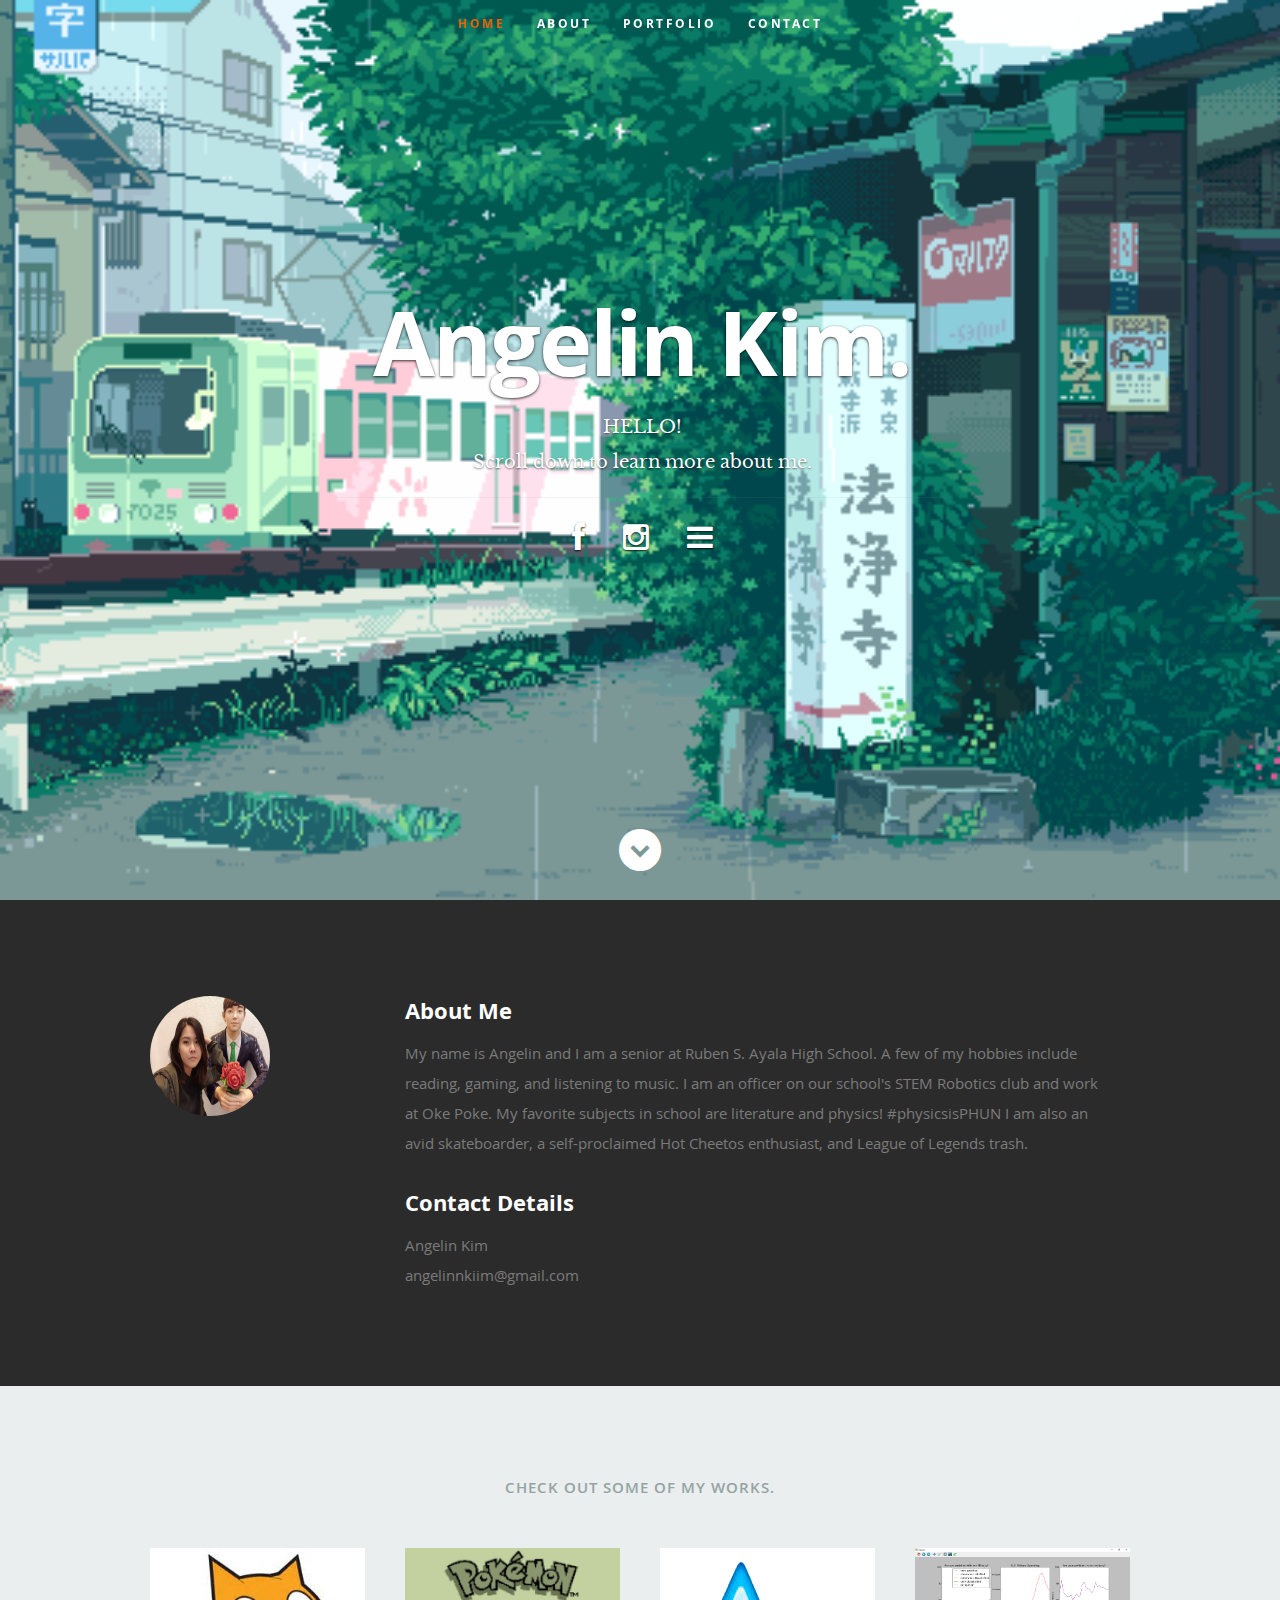
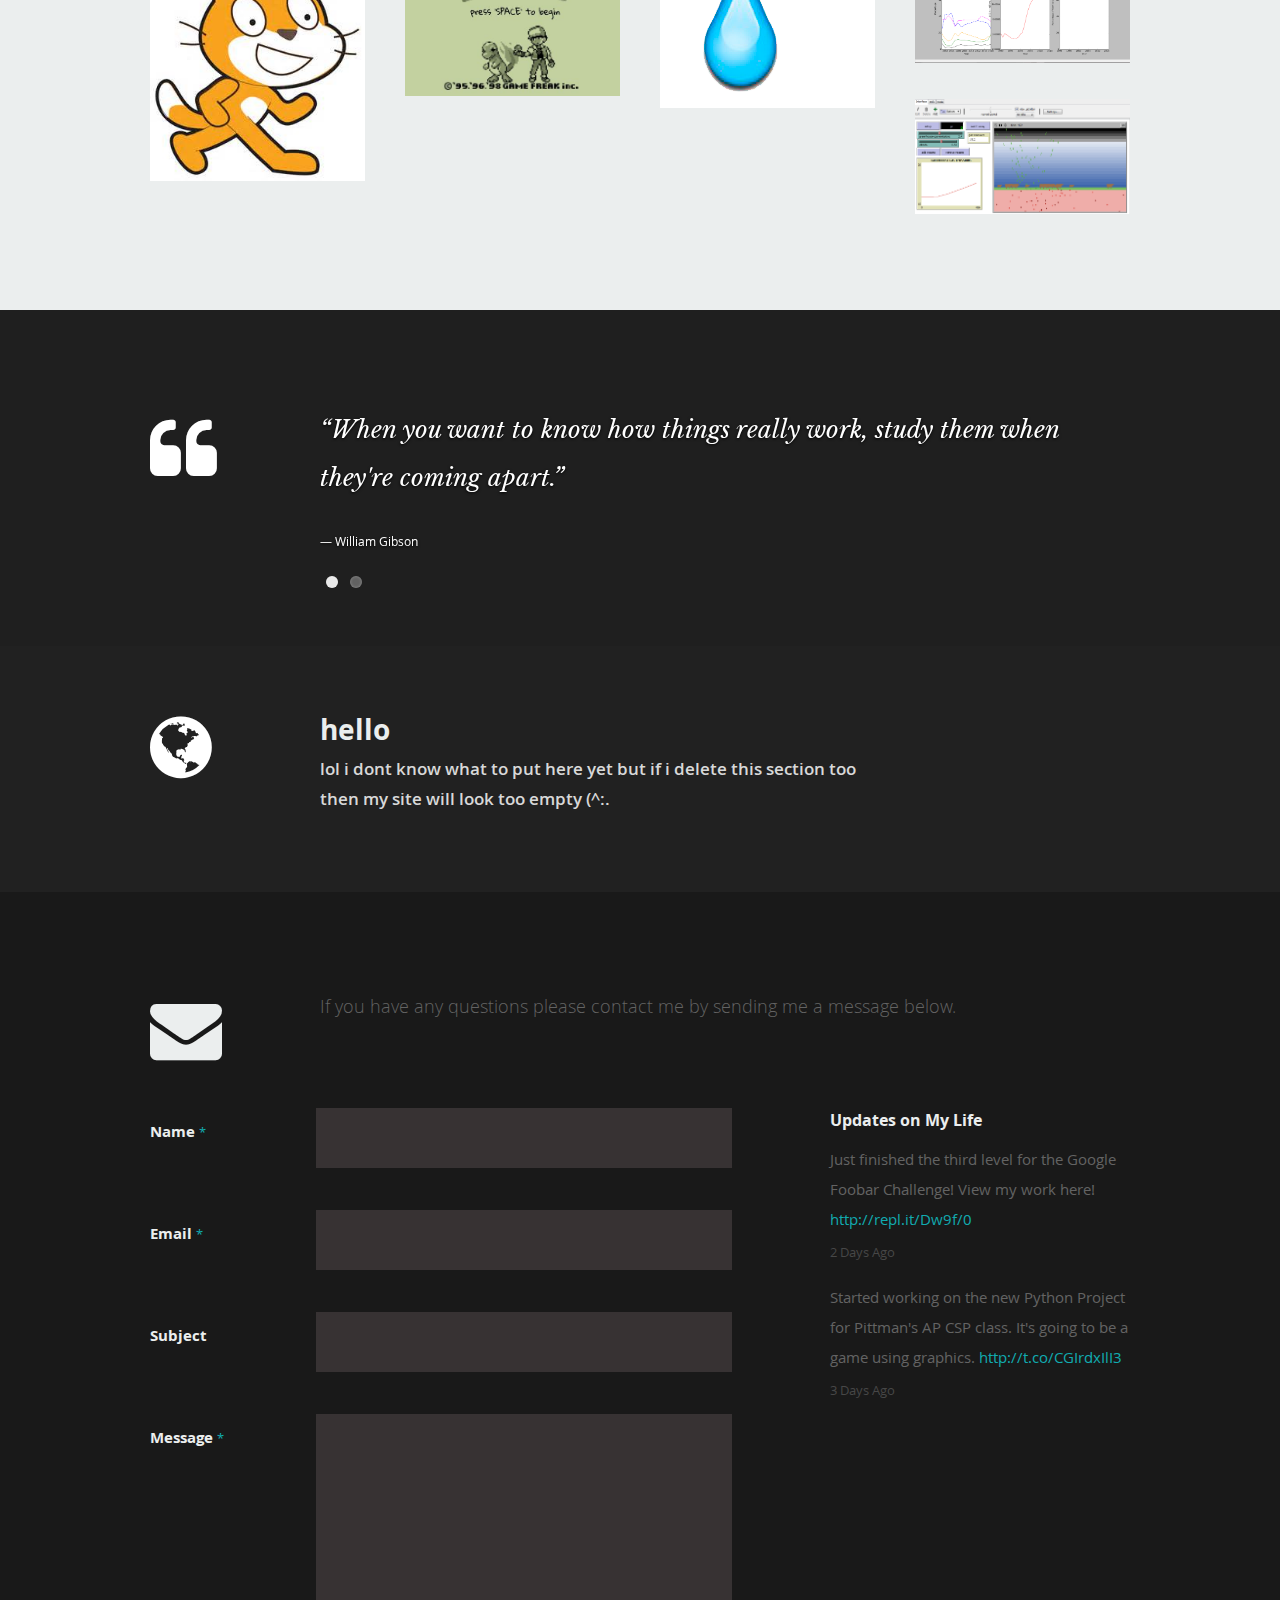
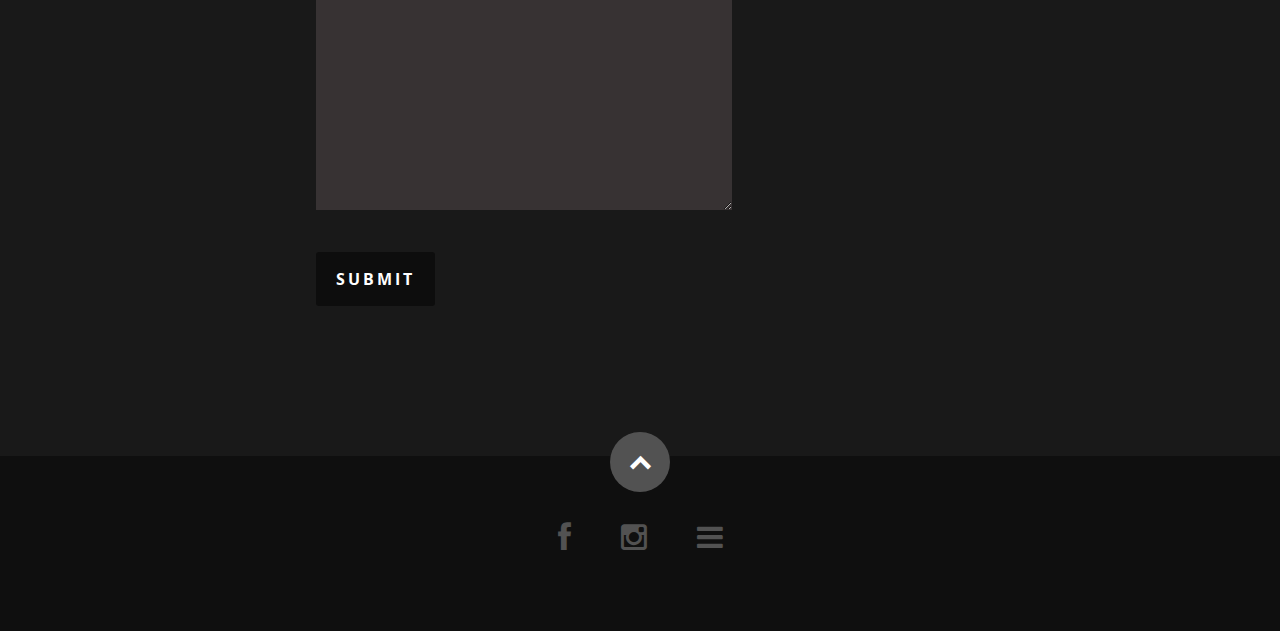
<file: index.html>
<!DOCTYPE html>
<!--[if lt IE 8 ]><html class="no-js ie ie7" lang="en"> <![endif]-->
<!--[if IE 8 ]><html class="no-js ie ie8" lang="en"> <![endif]-->
<!--[if (gte IE 8)|!(IE)]><!--><html class="no-js" lang="en"> <!--<![endif]-->
<head>

   <!--- Basic Page Needs
   ================================================== -->
    <meta charset="utf-8">
	<title>Angelin's Website</title>
	<meta name="description" content="">
	<meta name="author" content="">

   <!-- Mobile Specific Metas
   ================================================== -->
	<meta name="viewport" content="width=device-width, initial-scale=1, maximum-scale=1">

	<!-- CSS
    ================================================== -->
   <link rel="stylesheet" href="css/default.css">
   <link rel="stylesheet" href="css/layout.css">
   <link rel="stylesheet" href="css/media-queries.css">
   <link rel="stylesheet" href="css/magnific-popup.css">

   <!-- Script
   ================================================== -->
	<script src="js/modernizr.js"></script>

   <!-- Favicons
	================================================== -->
	<link rel="shortcut icon" href="favicon.png" >

</head>

<body>

   <!-- Header
   ================================================== -->
   <header id="home">

      <nav id="nav-wrap">

         <a class="mobile-btn" href="#nav-wrap" title="Show navigation">Show navigation</a>
	      <a class="mobile-btn" href="#" title="Hide navigation">Hide navigation</a>

         <ul id="nav" class="nav">
            <li class="current"><a class="smoothscroll" href="#home">Home</a></li>
            <li><a class="smoothscroll" href="#about">About</a></li>
            <li><a class="smoothscroll" href="#portfolio">Portfolio</a></li>
            <li><a class="smoothscroll" href="#contact">Contact</a></li>
         </ul> <!-- end #nav -->

      </nav> <!-- end #nav-wrap -->

      <div class="row banner">
         <div class="banner-text">
            <h1 class="responsive-headline">Angelin Kim.</h1>
            <h3> HELLO!
				<br>Scroll down to learn more <a class="smoothscroll" href="#about">about me</a>.</h3>
            <hr />
            <ul class="social">
               <li><a href="https://www.facebook.com/angelin.kim"><i class="fa fa-facebook"></i></a></li>
               <li><a href="https://www.instagram.com/angelinnkiim/"><i class="fa fa-instagram"></i></a></li>
               <li><a href="https://ayalastem.wixsite/stem"><i class="fa fa-bars"></i></a></li>
            </ul>
         </div>
      </div>

      <p class="scrolldown">
         <a class="smoothscroll" href="#about"><i class="icon-down-circle"></i></a>
      </p>

   </header> <!-- Header End -->


   <!-- About Section
   ================================================== -->
   <section id="about">

      <div class="row">

         <div class="three columns">

            <img class="profile-pic"  src="images/ange.jpg" alt="" />

         </div>

         <div class="nine columns main-col">

            <h2>About Me</h2>

            <p>My name is Angelin and I am a senior at Ruben S. Ayala High School. A few of my hobbies include reading, 
			gaming, and listening to music. I am an officer on our school's STEM Robotics club and work at Oke Poke. My favorite subjects in school are literature and physics! #physicsisPHUN I am also an avid skateboarder, a self-proclaimed Hot Cheetos enthusiast, and League of Legends trash.
            </p>

            <div class="row">

               <div class="columns contact-details">

                  <h2>Contact Details</h2>
                  <p class="address">
						   <span>Angelin Kim</span><br>
                     <span>angelinnkiim@gmail.com</span>
					   </p>

               </div>

            </div> <!-- end row -->

         </div> <!-- end .main-col -->

      </div>

   </section> <!-- About Section End-->


      <!-- Skills
      
    <section id  = "skills">
	  <div class="row skill">

         <div class="three columns header-col">
            <h1><span>Skills</span></h1>
         </div>

         <div class="nine columns main-col">

            <p>Sed ut perspiciatis unde omnis iste natus error sit voluptatem accusantium doloremque laudantium, totam rem aperiam,
            eaque ipsa quae ab illo inventore veritatis et quasi architecto beatae vitae dicta sunt explicabo. Nemo enim ipsam
            voluptatem quia voluptas sit aspernatur aut odit aut fugit, sed quia consequuntur magni dolores eos qui ratione
            voluptatem sequi nesciunt.
            </p>

				<div class="bars">

				   <ul class="skills">
					   <li><span class="bar-expand photoshop"></span><em>Photoshop</em></li>
                  <li><span class="bar-expand illustrator"></span><em>Illustrator</em></li>
						<li><span class="bar-expand wordpress"></span><em>Wordpress</em></li>
						<li><span class="bar-expand css"></span><em>CSS</em></li>
						<li><span class="bar-expand html5"></span><em>HTML5</em></li>
                  <li><span class="bar-expand jquery"></span><em>jQuery</em></li>
					</ul>

				</div><!-- end skill-bars -->

		


   <!-- Portfolio Section
   ================================================== -->
   <section id="portfolio">

      <div class="row">

         <div class="twelve columns collapsed">

            <h1>Check Out Some of My Works.</h1>

            <!-- portfolio-wrapper -->
            <div id="portfolio-wrapper" class="bgrid-quarters s-bgrid-thirds cf">

          	   <div class="columns portfolio-item">
                  <div class="item-wrap">

                     <a href="#modal-01" title="">
                        <img alt="" src="images/portfolio/meow.jpg">
                        <div class="overlay">
                           <div class="portfolio-item-meta">
          					      <h5>First Scratch Project</h5>
                              <p>A simple 'game' in which you move pittman around.</p>
          					   </div>
                        </div>
                        <div class="link-icon"><i class="icon-plus"></i></div>
                     </a>

                  </div>
          		</div> <!-- item end -->

               <div class="columns portfolio-item">
                  <div class="item-wrap">

                     <a href="#modal-02" title="">
                        <img alt="" src="images/portfolio/pokemans.JPG">
                        <div class="overlay">
                           <div class="portfolio-item-meta">
          					      <h5>Scratch "Story"</h5>
                              <p>Pokemon NO NO NO NO</p>
          					   </div>
                        </div>
                        <div class="link-icon"><i class="icon-plus"></i></div>
                     </a>

                  </div>
          		</div> <!-- item end -->

               <div class="columns portfolio-item">
                  <div class="item-wrap">

                     <a href="#modal-03" title="">
                        <img alt="" src="images/tear.png">
                        <div class="overlay">
                           <div class="portfolio-item-meta">
          					      <h5>Run Away!</h5>
                              <p>Simple Pygame</p>
          					   </div>
                        </div>
                        <div class="link-icon"><i class="icon-plus"></i></div>
                     </a>

                  </div>
          		</div> <!-- item end -->
          		
          		<div class="columns portfolio-item">
                  <div class="item-wrap">

                     <a href="#modal-04" title="">
                        <img alt="" src="images/graphs.png">
                        <div class="overlay">
                           <div class="portfolio-item-meta">
          					      <h5>Data Project</h5>
                              <p>Military Spending and U.S. Citizens' Satisfaction</p>
          					   </div>
                        </div>
                        <div class="link-icon"><i class="icon-plus"></i></div>
                     </a>

                  </div>
          		</div> <!-- item end -->

               <div class="columns portfolio-item">
                  <div class="item-wrap">

                     <a href="#modal-05" title="">
                        <img alt="" src="images/simulation.PNG">
                        <div class="overlay">
                           <div class="portfolio-item-meta">
          					      <h5>Veganism vs. Climate Change</h5>
                              <p>Netlogo Simulation Project</p>
          					   </div>
                        </div>
                        <div class="link-icon"><i class="icon-plus"></i></div>
                     </a>

                  </div>
          		</div> <!-- item end -->

              <!-- <div class="columns portfolio-item">
                  <div class="item-wrap">

                     <a href="#modal-06" title="">
                        <img alt="" src="images/portfolio/girl.jpg">
                        <div class="overlay">
                           <div class="portfolio-item-meta">
          					      <h5>Girl</h5>
                              <p>Photography</p>
          					   </div>
                        </div>
                        <div class="link-icon"><i class="icon-plus"></i></div>
                     </a>

                  </div>
          		</div> <!-- item end -->

              <!-- <div class="columns portfolio-item">
                  <div class="item-wrap">

                     <a href="#modal-07" title="">
                        <img alt="" src="images/portfolio/origami.jpg">
                        <div class="overlay">
                           <div class="portfolio-item-meta">
          					      <h5>Origami</h5>
                              <p>Illustrration</p>
          					   </div>
                        </div>
                        <div class="link-icon"><i class="icon-plus"></i></div>
                     </a>

                  </div>
          		</div> <!-- item end -->

               <!--<div class="columns portfolio-item">
                  <div class="item-wrap">

                     <a href="#modal-08" title="">
                        <img alt="" src="images/portfolio/retrocam.jpg">
                        <div class="overlay">
                           <div class="portfolio-item-meta">
          					      <h5>Retrocam</h5>
                              <p>Web Development</p>
          					   </div>
                        </div>
                        <div class="link-icon"><i class="icon-plus"></i></div>
                     </a>

                  </div>
          		</div>  <!-- item end -->

            </div> <!-- portfolio-wrapper end -->

         </div> <!-- twelve columns end -->


         <!-- Modal Popup
	      --------------------------------------------------------------- -->

         <div id="modal-01" class="popup-modal mfp-hide">

		      <img class="scale-with-grid" src="images/portfolio/modals/meow.jpg" alt="" />

		      <div class="description-box">
			      <h4>My first Scratch Project!</h4>
			      <p>This is my first Scratch project ever created.</p>
               <span class="categories"><i class="fa fa-tag"></i></span>
		      </div>

            <div class="link-box">
               <a href="https://scratch.mit.edu/projects/118975755/" target="_blank">View</a>
		         <a class="popup-modal-dismiss">Close</a>
            </div>

	      </div><!-- modal-01 End -->

         <div id="modal-02" class="popup-modal mfp-hide">

		      <img class="scale-with-grid" src="images/portfolio/modals/pokemans.JPG" alt="" />

		      <div class="description-box">
			      <h4>Pokemon NO NO NO NO</h4>
			      <p>A 'educational' Scratch story in which you move around and learn about the origins of Pokemon! Created with Garrett Gibo.</p>
               <span class="categories"><i class="fa fa-tag"></i></span>
		      </div>

            <div class="link-box">
               <a href="https://scratch.mit.edu/projects/119811315/" target="_blank">View</a>
		         <a class="popup-modal-dismiss">Close</a>
            </div>

	      </div><!-- modal-02 End -->

         <div id="modal-03" class="popup-modal mfp-hide">

		      <img class="scale-with-grid" src="images/tear.png" alt="" />

		      <div class="description-box">
			      <h4>Run Away!</h4>
			      <p>A simple game written utilizing Pygame in which you use your mouse to control 'Ange' and avoid the falling teardrops</p>
               <span class="categories"><i class="fa fa-tag"></i></span>
		      </div>

            <div class="link-box">
               <a href="/project.zip" download>Download</a>
		         <a class="popup-modal-dismiss">Close</a>
            </div>

	      </div><!-- modal-03 End -->

         <div id="modal-04" class="popup-modal mfp-hide">

		      <img class="scale-with-grid" src="images/graphs.png" alt="" />

		      <div class="description-box">
			      <h4>Data Project</h4>
			      <p>A simple graphical visualization created during class in order to compare the amount the U.S. has spent on the military in recent years vs. how the general public feels about their satisfaction and confidence in the military.</p>
               <span class="categories"><i class="fa fa-tag"></i></span>
		      </div>

            <div class="link-box">
               <a href="/dataproject.zip" target="_blank">Download</a>
		         <a class="popup-modal-dismiss">Close</a>
            </div>

	      </div><!-- modal-04 End -->

         <div id="modal-05" class="popup-modal mfp-hide">

		      <img class="scale-with-grid" src="images/simulation.PNG" alt="" />

		      <div class="description-box">
			      <h4>Netlogo Data Project</h4></h4>
			      <p>A simple program created by Netlogo that showcases a change in climate and global gas emissions through an increase or decrease in vegans.</p>
               <span class="categories"><i class="fa fa-tag"></i></span>
		      </div>

            <div class="link-box">
               <a href="/netlogo.zip" target="_blank">Download</a>
		         <a class="popup-modal-dismiss">Close</a>
            </div>

	      </div><!-- modal-05 End -->

         <div id="modal-06" class="popup-modal mfp-hide">

		      <img class="scale-with-grid" src="images/portfolio/modals/m-girl.jpg" alt="" />

		      <div class="description-box">
			      <h4>Girl</h4>
			      <p>Proin gravida nibh vel velit auctor aliquet. Aenean sollicitudin, lorem quis bibendum auctor, nisi elit consequat ipsum, nec sagittis sem nibh id elit.</p>
               <span class="categories"><i class="fa fa-tag"></i>Photography</span>
		      </div>

            <div class="link-box">
               <a href="http://www.behance.net" target="_blank">Details</a>
		         <a class="popup-modal-dismiss">Close</a>
            </div>

	      </div><!-- modal-06 End -->

         <div id="modal-07" class="popup-modal mfp-hide">

		      <img class="scale-with-grid" src="images/portfolio/modals/m-origami.jpg" alt="" />

		      <div class="description-box">
			      <h4>Origami</h4>
			      <p>Proin gravida nibh vel velit auctor aliquet. Aenean sollicitudin, lorem quis bibendum auctor, nisi elit consequat ipsum, nec sagittis sem nibh id elit.</p>
               <span class="categories"><i class="fa fa-tag"></i>Branding, Illustration</span>
		      </div>

            <div class="link-box">
               <a href="http://www.behance.net" target="_blank">Details</a>
		         <a class="popup-modal-dismiss">Close</a>
            </div>

	      </div><!-- modal-07 End -->

         <div id="modal-08" class="popup-modal mfp-hide">

		      <img class="scale-with-grid" src="images/portfolio/modals/m-retrocam.jpg" alt="" />

		      <div class="description-box">
			      <h4>Retrocam</h4>
			      <p>Proin gravida nibh vel velit auctor aliquet. Aenean sollicitudin, lorem quis bibendum auctor, nisi elit consequat ipsum, nec sagittis sem nibh id elit.</p>
               <span class="categories"><i class="fa fa-tag"></i>Webdesign, Photography</span>
		      </div>

            <div class="link-box">
               <a href="http://www.behance.net" target="_blank">Details</a>
		         <a class="popup-modal-dismiss">Close</a>
            </div>

	      </div><!-- modal-01 End -->


      </div> <!-- row End -->

   </section> <!-- Portfolio Section End-->
   
   <!-- Testimonials Section
   ================================================== -->
   <section id="testimonials">

      <div class="text-container">

         <div class="row">

            <div class="two columns header-col">

               <h1><span>~ ~ ~</span></h1>

            </div>

            <div class="ten columns flex-container">

               <div class="flexslider">

                  <ul class="slides">

                     <li>
                        <blockquote>
                           <p>“When you want to know how things really work, study them when they're coming apart.” 
                           </p>
                           <cite>William Gibson</cite>
                        </blockquote>
                     </li> <!-- slide ends -->

                     <li>
                        <blockquote>
                           <p>“If you seek authenticity for authenticity’s sake you are no longer authentic.”
                           </p>
                           <cite>John Paul Sartre</cite>
                        </blockquote>
                     </li> <!-- slide ends -->

                  </ul>

               </div> <!-- div.flexslider ends -->

            </div> <!-- div.flex-container ends -->

         </div> <!-- row ends -->

       </div>  <!-- text-container ends -->

   </section> <!-- Testimonials Section End-->


   <!-- Call-To-Action Section
   ================================================== -->
   <section id="call-to-action">

      <div class="row">

         <div class="two columns header-col">

            <h1><span></span></h1>

         </div>

         <div class="seven columns">

            <h2><span class="lead">hello</span></h2>
            <p><span class="lead">lol i dont know what to put here yet but if i delete this section 
			too then my site will look too empty (^:. </span></p>

         </div>

         <div class="three columns action">



         </div>

      </div>

   </section> <!-- Call-To-Action Section End-->




   <!-- Contact Section
   ================================================== -->
   <section id="contact">

         <div class="row section-head">

            <div class="two columns header-col">

               <h1><span>Get In Touch With Me!</span></h1>

            </div>

            <div class="ten columns">

                  <p class="lead">If you have any questions please contact me by sending me a message below.
                  </p>

            </div>

         </div>

         <div class="row">

            <div class="eight columns">

               <!-- form -->
               <form action="" method="post" id="contactForm" name="contactForm">
					<fieldset>

                  <div>
						   <label for="contactName">Name <span class="required">*</span></label>
						   <input type="text" value="" size="35" id="contactName" name="contactName">
                  </div>

                  <div>
						   <label for="contactEmail">Email <span class="required">*</span></label>
						   <input type="text" value="" size="35" id="contactEmail" name="contactEmail">
                  </div>

                  <div>
						   <label for="contactSubject">Subject</label>
						   <input type="text" value="" size="35" id="contactSubject" name="contactSubject">
                  </div>

                  <div>
                     <label for="contactMessage">Message <span class="required">*</span></label>
                     <textarea cols="50" rows="15" id="contactMessage" name="contactMessage"></textarea>
                  </div>

                  <div>
                     <button class="submit">Submit</button>
                     <span id="image-loader">
                        <img alt="" src="images/loader.gif">
                     </span>
                  </div>

					</fieldset>
				   </form> <!-- Form End -->

               <!-- contact-warning -->
               <div id="message-warning"> Error boy</div>
               <!-- contact-success -->
				   <div id="message-success">
                  <i class="fa fa-check"></i>Your message was sent, thank you!<br>
				   </div>

            </div>


            <aside class="four columns footer-widgets">

               <div class="widget widget_contact">

				   </div>

               <div class="widget widget_tweets">

                  <h4 class="widget-title">Updates on My Life</h4>

                  <ul id="twitter">
                     <li>
                        <span>
                        Just finished the third level for the Google Foobar Challenge! View my work here!
                        <a href="#">http://repl.it/Dw9f/0</a>
                        </span>
                        <b><a href="#">2 Days Ago</a></b>
                     </li>
                     <li>
                        <span>
                        Started working on the new Python Project for Pittman's AP CSP class. It's going to be a game using graphics.
                        <a href="#">http://t.co/CGIrdxIlI3</a>
                        </span>
                        <b><a href="#">3 Days Ago</a></b>
                     </li>
                  </ul>

		         </div>

            </aside>

      </div>

   </section> <!-- Contact Section End-->


   <!-- footer
   ================================================== -->
   <footer>

      <div class="row">

         <div class="twelve columns">

            <ul class="social-links">
               <li><a href="https://www.facebook.com/angelin.kim"><i class="fa fa-facebook"></i></a></li>
               <li><a href="https://www.instagram.com/angelinnkiim/"><i class="fa fa-instagram"></i></a></li>
               <li><a href="https://ayalastem.wixsite/stem"><i class="fa fa-bars"></i></a></li>
            </ul>

         </div>

         <div id="go-top"><a class="smoothscroll" title="Back to Top" href="#home"><i class="icon-up-open"></i></a></div>

      </div>

   </footer> <!-- Footer End-->

   <!-- Java Script
   ================================================== -->
   <script src="http://ajax.googleapis.com/ajax/libs/jquery/1.10.2/jquery.min.js"></script>
   <script>window.jQuery || document.write('<script src="js/jquery-1.10.2.min.js"><\/script>')</script>
   <script type="text/javascript" src="js/jquery-migrate-1.2.1.min.js"></script>

   <script src="js/jquery.flexslider.js"></script>
   <script src="js/waypoints.js"></script>
   <script src="js/jquery.fittext.js"></script>
   <script src="js/magnific-popup.js"></script>
   <script src="js/init.js"></script>
</file>
<file: css/default.css>
/*
=====================================================================
*   Ceevee v1.0 Default Stylesheet
*   url: styleshout.com
*   03-17-2014
=====================================================================

TOC:
a. Webfonts and Icon fonts
b. Reset
c. Default Styles
   1. Basic
   2. Typography
   3. Links
   4. Images
   5. Buttons
   6. Forms
d. Grid
e. Others
   1. Clearing
   2. Misc

=====================================================================  */

/* ------------------------------------------------------------------ */
/* a. Webfonts and Icon fonts
 ------------------------------------------------------------------ */

@import url("fonts.css");
@import url("fontello/css/fontello.css");
@import url("font-awesome/css/font-awesome.min.css");

/* ------------------------------------------------------------------
/* b. Reset
      Adapted from:
      Normalize.css - https://github.com/necolas/normalize.css/
      HTML5 Doctor Reset - html5doctor.com/html-5-reset-stylesheet/
/* ------------------------------------------------------------------ */

html, body, div, span, object, iframe,
h1, h2, h3, h4, h5, h6, p, blockquote, pre,
abbr, address, cite, code,
del, dfn, em, img, ins, kbd, q, samp,
small, strong, sub, sup, var,
b, i,
dl, dt, dd, ol, ul, li,
fieldset, form, label, legend,
table, caption, tbody, tfoot, thead, tr, th, td,
article, aside, canvas, details, figcaption, figure,
footer, header, hgroup, menu, nav, section, summary,
time, mark, audio, video {
   margin: 0;
   padding: 0;
   border: 0;
   outline: 0;
   font-size: 100%;
   vertical-align: baseline;
   background: transparent;
}

article,aside,details,figcaption,figure,
footer,header,hgroup,menu,nav,section {
   display: block;
}

audio,
canvas,
video {
   display: inline-block;
}

audio:not([controls]) {
   display: none;
   height: 0;
}

[hidden] { display: none; }

code, kbd, pre, samp {
   font-family: monospace, serif;
   font-size: 1em;
}

pre {
   white-space: pre;
   white-space: pre-wrap;
   word-wrap: break-word;
}

blockquote, q { quotes: &#8220 &#8220; }

blockquote:before, blockquote:after,
q:before, q:after {
   content: '';
   content: none;
}

ins {
   background-color: #ff9;
   color: #000;
   text-decoration: none;
}

mark {
   background-color: #A7F4F6;
   color: #555;
}

del { text-decoration: line-through; }

abbr[title], dfn[title] {
   border-bottom: 1px dotted;
   cursor: help;
}

table {
   border-collapse: collapse;
   border-spacing: 0;
}


/* ------------------------------------------------------------------ */
/* c. Default and Basic Styles
      Adapted from:
      Skeleton CSS Framework - http://www.getskeleton.com/
      Typeplate Typographic Starter Kit - http://typeplate.com/
/* ------------------------------------------------------------------ */

/*  1. Basic  ------------------------------------------------------- */

*,
*:before,
*:after {
   -moz-box-sizing: border-box;
   -webkit-box-sizing: border-box;
   box-sizing: border-box;
}

html {
   font-size: 62.5%;
   -webkit-font-smoothing: antialiased;
}

body {
   background: #fff;
   font-family: 'opensans-regular', sans-serif;
   font-weight: normal;
   font-size: 15px;
   line-height: 30px;
	color: #838C95;

   -webkit-font-smoothing: antialiased; /* Fix for webkit rendering */
	-webkit-text-size-adjust: 100%;
}

/*  2. Typography
       Vertical rhythm with leading derived from 6
--------------------------------------------------------------------- */

h1, h2, h3, h4, h5, h6 {
   color: #313131;
	font-family: 'opensans-bold', sans-serif;
   font-weight: normal;
}
h1 a, h2 a, h3 a, h4 a, h5 a, h6 a { font-weight: inherit; }
h1 { font-size: 38px; line-height: 42px; margin-bottom: 12px; letter-spacing: -1px; }
h2 { font-size: 28px; line-height: 36px; margin-bottom: 6px; }
h3 { font-size: 22px; line-height: 30px; margin-bottom: 12px; }
h4 { font-size: 20px; line-height: 30px; margin-bottom: 6px; }
h5 { font-size: 18px; line-height: 30px; }
h6 { font-size: 14px; line-height: 30px; }
.subheader { }

p { margin: 0 0 30px 0; }
p img { margin: 0; }
p.lead {
   font: 19px/36px 'opensans-light', sans-serif;
   margin-bottom: 18px;
}

/* for 'em' and 'strong' tags, font-size and line-height should be same with
the body tag due to rendering problems in some browsers */
em { font: 15px/30px 'opensans-italic', sans-serif; }
strong, b { font: 15px/30px 'opensans-bold', sans-serif; }
small { font-size: 11px; line-height: inherit; }

/*	Blockquotes */
blockquote {
   margin: 30px 0px;
   padding-left: 40px;
   position: relative;
}
blockquote:before {
   content: "\201C";
   opacity: 0.45;
   font-size: 80px;
   line-height: 0px;
   margin: 0;
   font-family: arial, sans-serif;

   position: absolute;
   top:  30px;
	left: 0;
}
blockquote p {
   font-family: 'librebaskerville-italic', serif;
   padding: 0;
   font-size: 18px;
   line-height: 36px;
}
blockquote cite {
   display: block;
   font-size: 12px;
   font-style: normal;
   line-height: 18px;
}
blockquote cite:before { content: "\2014 \0020"; }
blockquote cite a,
blockquote cite a:visited { color: #8B9798; border: none }

/* ---------------------------------------------------------------------
/*  Pull Quotes Markup
/*
    <aside class="pull-quote">
		<blockquote>
			<p></p>
		</blockquote>
	 </aside>
/*
/* --------------------------------------------------------------------- */
.pull-quote {
   position: relative;
	padding: 18px 30px 18px 0px;
}
.pull-quote:before,
.pull-quote:after {
	height: 1em;
	opacity: 0.45;
	position: absolute;
	font-size: 80px;
   font-family: Arial, Sans-Serif;
}
.pull-quote:before {
	content: "\201C";
	top:  33px;
	left: 0;
}
.pull-quote:after {
	content: '\201D';
	bottom: -33px;
	right: 0;
}
.pull-quote blockquote {
   margin: 0;
}
.pull-quote blockquote:before {
   content: none;
}

/* Abbreviations */
abbr {
   font-family: 'opensans-bold', sans-serif;
	font-variant: small-caps;
	text-transform: lowercase;
   letter-spacing: .5px;
	color: gray;
}
abbr:hover { cursor: help; }

/* drop cap */
.drop-cap:first-letter {
	float: left;
	margin: 0;
	padding: 14px 6px 0 0;
	font-size: 84px;
	font-family: /* Copperplate */ 'opensans-bold', sans-serif;
   line-height: 60px;
	text-indent: 0;
	background: transparent;
	color: inherit;
}

hr { border: solid #E3E3E3; border-width: 1px 0 0; clear: both; margin: 11px 0 30px; height: 0; }


/*  3. Links  ------------------------------------------------------- */

a, a:visited {
   text-decoration: none;
   outline: 0;
   color: #11ABB0;

   -webkit-transition: color .3s ease-in-out;
   -moz-transition: color .3s ease-in-out;
   -o-transition: color .3s ease-in-out;
   transition: color .3s ease-in-out;
}
a:hover, a:focus { color: #313131; }
p a, p a:visited { line-height: inherit; }


/*  4. List  --------------------------------------------------------- */

ul, ol { margin-bottom: 24px; margin-top: 12px; }
ul { list-style: none outside; }
ol { list-style: decimal; }
ol, ul.square, ul.circle, ul.disc { margin-left: 30px; }
ul.square { list-style: square outside; }
ul.circle { list-style: circle outside; }
ul.disc { list-style: disc outside; }
ul ul, ul ol,
ol ol, ol ul { margin: 6px 0 6px 30px; }
ul ul li, ul ol li,
ol ol li, ol ul li { margin-bottom: 6px; }
li { line-height: 18px; margin-bottom: 12px; }
ul.large li { }
li p { }

/* ---------------------------------------------------------------------
/*  Stats Tab Markup

    <ul class="stats-tabs">
		<li><a href="#">[value]<b>[name]</b></a></li>
	 </ul>

    Extend this object into your markup.
/*
/* --------------------------------------------------------------------- */
.stats-tabs {
   padding: 0;
   margin: 24px 0;
}
.stats-tabs li {
	display: inline-block;
	margin: 0 10px 18px 0;
	padding: 0 10px 0 0;
	border-right: 1px solid #ccc;
}
.stats-tabs li:last-child {
	margin: 0;
	padding: 0;
	border: none;
}
.stats-tabs li a {
	display: inline-block;
	font-size: 22px;
	font-family: 'opensans-bold', sans-serif;
   border: none;
   color: #313131;
}
.stats-tabs li a:hover {
   color:#11ABB0;
}
.stats-tabs li a b {
	display: block;
	margin: 6px 0 0 0;
	font-size: 13px;
	font-family: 'opensans-regular', sans-serif;
   color: #8B9798;
}

/* definition list */
dl { margin: 12px 0; }
dt { margin: 0; color:#11ABB0; }
dd { margin: 0 0 0 20px; }

/* Lining Definition Style Markup */
.lining dt,
.lining dd {
	display: inline;
	margin: 0;
}
.lining dt + dt:before,
.lining dd + dt:before {
	content: "\A";
	white-space: pre;
}
.lining dd + dd:before {
	content: ", ";
}
.lining dd:before {
	content: ": ";
	margin-left: -0.2em;
}

/* Dictionary Definition Style Markup */
.dictionary-style dt {
	display: inline;
	counter-reset: definitions;
}
.dictionary-style dt + dt:before {
	content: ", ";
	margin-left: -0.2em;
}
.dictionary-style dd {
	display: block;
	counter-increment: definitions;
}
.dictionary-style dd:before {
	content: counter(definitions, decimal) ". ";
}

/* Pagination */
.pagination {
   margin: 36px auto;
   text-align: center;
}
.pagination ul li {
   display: inline-block;
   margin: 0;
   padding: 0;
}
.pagination .page-numbers {
   font: 15px/18px 'opensans-bold', sans-serif;
   display: inline-block;
   padding: 6px 10px;
   margin-right: 3px;
   margin-bottom: 6px;
	color: #6E757C;
	background-color: #E6E8EB;

	-webkit-transition: all 200ms ease-in-out;
	-moz-transition: all 200ms ease-in-out;
	-o-transition: all 200ms ease-in-out;
	-ms-transition: all 200ms ease-in-out;
	transition: all 200ms ease-in-out;

   -moz-border-radius: 3px;
   -webkit-border-radius: 3px;
   -khtml-border-radius: 3px;
	border-radius: 3px;
}
.pagination .page-numbers:hover {
   background: #838A91;
   color: #fff;
}
.pagination .current,
.pagination .current:hover {
   background-color: #11ABB0;
   color: #fff;
}
.pagination .inactive,
.pagination .inactive:hover {
   background-color: #E6E8EB;
	color: #A9ADB2;
}
.pagination .prev, .pagination .next {}

/*  5. Images  --------------------------------------------------------- */

img {
   max-width: 100%;
   height: auto;
}
img.pull-right { margin: 12px 0px 0px 18px; }
img.pull-left { margin: 12px 18px 0px 0px; }

/*  6. Buttons  --------------------------------------------------------- */

.button,
.button:visited,
button,
input[type="submit"],
input[type="reset"],
input[type="button"] {
   font: 16px/30px 'opensans-bold', sans-serif;
   background: #11ABB0;
   display: inline-block;
	text-decoration: none;
   letter-spacing: 0;
   color: #fff;
	padding: 12px 20px;
	margin-bottom: 18px;
   border: none;
   cursor: pointer;
   height: auto;

   -webkit-transition: all .2s ease-in-out;
	-moz-transition: all .2s ease-in-out;
	-o-transition: all .2s ease-in-out;
	-ms-transition: all .2s ease-in-out;
	transition: all .2s ease-in-out;

   -moz-border-radius: 3px;
   -webkit-border-radius: 3px;
   -khtml-border-radius: 3px;
   border-radius: 3px;
}

.button:hover,
button:hover,
input[type="submit"]:hover,
input[type="reset"]:hover,
input[type="button"]:hover {
   background: #3d4145;
   color: #fff;
}

.button:active,
button:active,
input[type="submit"]:active,
input[type="reset"]:active,
input[type="button"]:active {
   background: #3d4145;
   color: #fff;
}

.button.full-width,
button.full-width,
input[type="submit"].full-width,
input[type="reset"].full-width,
input[type="button"].full-width {
	width: 100%;
	padding-left: 0 !important;
	padding-right: 0 !important;
	text-align: center;
}

/* Fix for odd Mozilla border & padding issues */
button::-moz-focus-inner,
input::-moz-focus-inner {
    border: 0;
    padding: 0;
}


/*  7. Forms  --------------------------------------------------------- */

form { margin-bottom: 24px; }
fieldset { margin-bottom: 24px; }

input[type="text"],
input[type="password"],
input[type="email"],
textarea,
select {
   display: block;
   padding: 18px 15px;
   margin: 0 0 24px 0;
   border: 0;
   outline: none;
   vertical-align: middle;
   min-width: 225px;
	max-width: 100%;
   font-size: 15px;
   line-height: 24px;
	color: #647373;
	background: #D3D9D9;

}

/* select { padding: 0;
   width: 220px;
   } */

input[type="text"]:focus,
input[type="password"]:focus,
input[type="email"]:focus,
textarea:focus {
   color: #B3B7BC;
	background-color: #3d4145;
}

textarea { min-height: 220px; }

label,
legend {
   font: 16px/24px 'opensans-bold', sans-serif;
	margin: 12px 0;
   color: #3d4145;
   display: block;
}
label span,
legend span {
	color: #8B9798;
   font: 14px/24px 'opensans-regular', sans-serif;
}

input[type="checkbox"],
input[type="radio"] {
    font-size: 15px;
    color: #737373;
}

input[type="checkbox"] { display: inline; }

/* ------------------------------------------------------------------ */
/* d. Grid
---------------------------------------------------------------------
   gutter = 40px.
/* ------------------------------------------------------------------ */

/* default
--------------------------------------------------------------- */
.row {
   width: 96%;
   max-width: 1020px;
   margin: 0 auto;
}
/* fixed width for IE8 */
.ie .row { width: 1000px ; }

.narrow .row { max-width: 980px; }

.row .row { width: auto; max-width: none; margin: 0 -20px; }

/* row clearing */
.row:before,
.row:after {
    content: " ";
    display: table;
}
.row:after {
    clear: both;
}

.column, .columns {
   position: relative;
   padding: 0 20px;
   min-height: 1px;
   float: left;
}
.column.centered, .columns.centered  {
    float: none;
    margin: 0 auto;
}

/* removed gutters */
.row.collapsed > .column,
.row.collapsed > .columns,
.column.collapsed, .columns.collapsed  { padding: 0; }

[class*="column"] + [class*="column"]:last-child { float: right; }
[class*="column"] + [class*="column"].end { float: right; }

/* column widths */
.row .one         { width: 8.33333%; }
.row .two         { width: 16.66667%; }
.row .three       { width: 25%; }
.row .four        { width: 33.33333%; }
.row .five        { width: 41.66667%; }
.row .six         { width: 50%; }
.row .seven       { width: 58.33333%; }
.row .eight       { width: 66.66667%; }
.row .nine        { width: 75%; }
.row .ten         { width: 83.33333%; }
.row .eleven      { width: 91.66667%; }
.row .twelve      { width: 100%; }

/* Offsets */
.row .offset-1    { margin-left: 8.33333%; }
.row .offset-2    { margin-left: 16.66667%; }
.row .offset-3    { margin-left: 25%; }
.row .offset-4    { margin-left: 33.33333%; }
.row .offset-5    { margin-left: 41.66667%; }
.row .offset-6    { margin-left: 50%; }
.row .offset-7    { margin-left: 58.33333%; }
.row .offset-8    { margin-left: 66.66667%; }
.row .offset-9    { margin-left: 75%; }
.row .offset-10   { margin-left: 83.33333%; }
.row .offset-11   { margin-left: 91.66667%; }

/* Push/Pull */
.row .push-1      { left: 8.33333%; }
.row .pull-1      { right: 8.33333%; }
.row .push-2      { left: 16.66667%; 	}
.row .pull-2      { right: 16.66667%; }
.row .push-3      { left: 25%; }
.row .pull-3      { right: 25%;	}
.row .push-4      { left: 33.33333%; }
.row .pull-4      { right: 33.33333%; }
.row .push-5      { left: 41.66667%; }
.row .pull-5      { right: 41.66667%; }
.row .push-6      { left: 50%; }
.row .pull-6      { right: 50%; }
.row .push-7      { left: 58.33333%; }
.row .pull-7      { right: 58.33333%; }
.row .push-8      { left: 66.66667%; 	}
.row .pull-8      { right: 66.66667%; }
.row .push-9      { left: 75%; }
.row .pull-9      { right: 75%; }
.row .push-10     { left: 83.33333%; }
.row .pull-10     { right: 83.33333%; }
.row .push-11     { left: 91.66667%; }
.row .pull-11     { right: 91.66667%; }

/* block grids
--------------------------------------------------------------------- */
.bgrid-sixths [class*="column"]   { width: 16.66667%; }
.bgrid-quarters [class*="column"] { width: 25%; }
.bgrid-thirds [class*="column"]   { width: 33.33333%; }
.bgrid-halves [class*="column"]   { width: 50%; }

[class*="bgrid"] [class*="column"] + [class*="column"]:last-child { float: left; }

/* Left clearing for block grid columns - columns that changes width in
different screen sizes. Allows columns with different heights to align
properly.
--------------------------------------------------------------------- */
.first { clear: left; }   /* first column in default screen */
.s-first { clear: none; } /* first column in smaller screens */

/* smaller screens
--------------------------------------------------------------- */
@media only screen and (max-width: 900px) {

   /* block grids on small screens */
   .s-bgrid-sixths [class*="column"]   { width: 16.66667%; }
   .s-bgrid-quarters [class*="column"] { width: 25%; }
   .s-bgrid-thirds [class*="column"]   { width: 33.33333%; }
   .s-bgrid-halves [class*="column"]   { width: 50%; }

   /* block grids left clearing */
   .first { clear: none; }
   .s-first { clear: left; }

}

/* mobile wide/smaller tablets
--------------------------------------------------------------- */
@media only screen and (max-width: 767px) {

   .row {
	   width: 460px;
	   margin: 0 auto;
      padding: 0;
	}
   .column, .columns {
	   width: auto !important;
	   float: none;
	   margin-left: 0;
	   margin-right: 0;
      padding: 0 30px;
   }
   .row .row { width: auto; max-width: none; margin: 0 -30px; }

   [class*="column"] + [class*="column"]:last-child { float: none; }
   [class*="bgrid"] [class*="column"] + [class*="column"]:last-child { float: none; }

   /* Offsets */
   .row .offset-1    { margin-left: 0%; }
   .row .offset-2    { margin-left: 0%; }
   .row .offset-3    { margin-left: 0%; }
   .row .offset-4    { margin-left: 0%; }
   .row .offset-5    { margin-left: 0%; }
   .row .offset-6    { margin-left: 0%; }
   .row .offset-7    { margin-left: 0%; }
   .row .offset-8    { margin-left: 0%; }
   .row .offset-9    { margin-left: 0%; }
   .row .offset-10   { margin-left: 0%; }
   .row .offset-11   { margin-left: 0%; }
}

/* mobile narrow
--------------------------------------------------------------- */
@media only screen and (max-width: 460px) {

   .row { width: auto; }

}

/* larger screens
--------------------------------------------------------------- */
@media screen and (min-width: 1200px) {

   .wide .row { max-width: 1180px; }

}

/* ------------------------------------------------------------------ */
/* e. Others
/* ------------------------------------------------------------------ */

/*  1. Clearing
    (http://nicolasgallagher.com/micro-clearfix-hack/
--------------------------------------------------------------------- */

.cf:before,
.cf:after {
    content: " ";
    display: table;
}
.cf:after {
    clear: both;
}

/*  2. Misc -------------------------------------------------------- */

.remove-bottom { margin-bottom: 0 !important; }
.half-bottom { margin-bottom: 12px !important; }
.add-bottom { margin-bottom: 24px !important; }
.no-border { border: none; }

.text-center  { text-align: center !important; }
.text-left    { text-align: left !important; }
.text-right   { text-align: right !important; }
.pull-left    { float: left !important; }
.pull-right   { float: right !important; }
.align-center {
	margin-left: auto !important;
	margin-right: auto !important;
	text-align: center !important;
}
</file>
<file: css/layout.css>
/*
=====================================================================
*   Ceevee v1.0 Layout Stylesheet
*   url: styleshout.com
*   03-18-2014
=====================================================================

   TOC:
   a. General Styles
   b. Header Styles
   c. About Section
   d. Resume Section
   e. Portfolio Section
   f. Call To Action Section
   g. Testimonials Section
   h. Contact Section
   i. Footer

===================================================================== */

/* ------------------------------------------------------------------ */
/* a. General Styles
/* ------------------------------------------------------------------ */

body { background: #0f0f0f; }

/* ------------------------------------------------------------------ */
/* b. Header Styles
/* ------------------------------------------------------------------ */

header {
   position: relative;
   height: 800px;
   min-height: 500px;
   width: 100%;
   background: #161415 url(../images/haha.gif) no-repeat top center;
   background-size: cover !important;
	-webkit-background-size: cover !important;
   text-align: center;
   overflow: hidden;
}

/* vertically center banner section */
header:before {
   content: '';
   display: inline-block;
   vertical-align: middle;
   height: 100%;
}
header .banner {
   display: inline-block;
   vertical-align: middle;
   margin: 0 auto;
   width: 85%;
   padding-bottom: 30px;s
   text-align: center;
}

header .banner-text { width: 100%; }
header .banner-text h1 {
   font: 90px/1.1em 'opensans-bold', sans-serif;
   color: #fff;
   letter-spacing: -2px;
   margin: 0 auto 18px auto;
   text-shadow: 0px 1px 3px rgba(0, 0, 0, .8);
}
header .banner-text h3 {
   font: 18px/1.9em 'librebaskerville-regular', serif;
   color: #ffffff;
   margin: 0 auto;
   width: 70%;
   text-shadow: 0px 1px 2px rgba(0, 0, 0, .5);
}
header .banner-text h3 span,
header .banner-text h3 a {
   color: #fff;
}
header .banner-text hr {
   width: 60%;
   margin: 18px auto 24px auto;
   border-color: #2F2D2E;
   border-color: rgba(150, 150, 150, .1);
}

/* header social links */
header .social {
   margin: 24px 0;
   padding: 0;
   font-size: 30px;
   text-shadow: 0px 1px 2px rgba(0, 0, 0, .8);
}
header .social li {
   display: inline-block;
   margin: 0 15px;
   padding: 0;
}
header .social li a { color: #fff; }
header .social li a:hover { color: #11ABB0; }

/* scrolldown link */
header .scrolldown a {
   position: absolute;
   bottom: 30px;
   left: 50%;
   margin-left: -29px;
   color: #fff;
   display: block;
   height: 42px;
   width: 42px;
   font-size: 42px;
   line-height: 42px;
   color: #fff;
   border-radius: 100%;

   -webkit-transition: all .3s ease-in-out;
   -moz-transition: all .3s ease-in-out;
   -o-transition: all .3s ease-in-out;
   transition: all .3s ease-in-out;
}
header .scrolldown a:hover { color: #11ABB0; }

/* primary navigation
--------------------------------------------------------------------- */
#nav-wrap ul, #nav-wrap li, #nav-wrap a {
	 margin: 0;
	 padding: 0;
	 border: none;
	 outline: none;
}

/* nav-wrap */
#nav-wrap {
   font: 12px 'opensans-bold', sans-serif;
   width: 100%;
   text-transform: uppercase;
   letter-spacing: 2.5px;
   margin: 0 auto;
   z-index: 100;
   position: fixed;
   left: 0;
   top: 0;
}
.opaque { background-color: #333; }

/* hide toggle button */
#nav-wrap > a.mobile-btn { display: none; }

ul#nav {
   min-height: 48px;
   width: auto;

   /* center align the menu */
   text-align: center;
}
ul#nav li {
   position: relative;
   list-style: none;
   height: 48px;
   display: inline-block;
}

/* Links */
ul#nav li a {

/* 8px padding top + 8px padding bottom + 32px line-height = 48px */

   display: inline-block;
   padding: 8px 13px;
   line-height: 32px;
	text-decoration: none;
   text-align: left;
   color: #fff;

	-webkit-transition: color .2s ease-in-out;
	-moz-transition: color .2s ease-in-out;
	-o-transition: color .2s ease-in-out;
	-ms-transition: color .2s ease-in-out;
	transition: color .2s ease-in-out;
}

ul#nav li a:active { background-color: transparent !important; }
ul#nav li.current a { color: #F06000; }


/* ------------------------------------------------------------------ */
/* c. About Section
/* ------------------------------------------------------------------ */

#about {
   background: #2B2B2B;
   padding-top: 96px;
   padding-bottom: 66px;
   overflow: hidden;
}

#about a, #about a:visited  { color: #fff; }
#about a:hover, #about a:focus { color: #11ABB0; }

#about h2 {
   font: 22px/30px 'opensans-bold', sans-serif;
   color: #fff;
   margin-bottom: 12px;
}
#about p {
   line-height: 30px;
   color: #7A7A7A;
}
#about .profile-pic {
   position: relative;
   width: 120px;
   height: 120px;
   border-radius: 100%;
}
#about .contact-details { width: 41.66667%; }
#about .download {
   width: 58.33333%;
   padding-top: 6px;
}
#about .main-col { padding-right: 5%; }
#about .download .button {
   margin-top: 6px;
   background: #444;
}
#about .download .button:hover {
   background: #fff;
   color: #2B2B2B;
}
#about .download .button i {
   margin-right: 15px;
   font-size: 20px;
}


/* ------------------------------------------------------------------ */
/* d. Resume Section
/* ------------------------------------------------------------------ */

#resume {
   background: #fff;
   padding-top: 90px;
   padding-bottom: 72px;
   overflow: hidden;
}

#resume a, #resume a:visited  { color: #11ABB0; }
#resume a:hover, #resume a:focus { color: #313131; }

#resume h1 {
   font: 18px/24px 'opensans-bold', sans-serif;
   text-transform: uppercase;
   letter-spacing: 1px;
}
#resume h1 span {
   border-bottom: 3px solid #11ABB0;
   padding-bottom: 6px;
}
#resume h3 {
   font: 25px/30px 'opensans-bold', sans-serif;
}

#resume .header-col { padding-top: 9px; }
#resume .main-col { padding-right: 10%; }

.education, .work {
   margin-bottom: 48px;
   padding-bottom: 24px;
   border-bottom: 1px solid #E8E8E8;
}
#resume .info {
   font: 16px/24px 'librebaskerville-italic', serif;
   color: #6E7881;
   margin-bottom: 18px;
   margin-top: 9px;
}
#resume .info span {
   margin-right: 5px;
   margin-left: 5px;
}
#resume .date {
   font: 15px/24px 'opensans-regular', sans-serif;
   margin-top: 6px;
}

/*----------------------------------------------*/
/*	Skill Bars
/*----------------------------------------------*/

.bars {
	width: 95%;
	float: left;
	padding: 0;
	text-align: left;
}
.bars .skills {
  	margin-top: 36px;
   list-style: none;
}
.bars li {
   position: relative;
  	margin-bottom: 60px;
  	background: #ccc;
  	height: 42px;
  	border-radius: 3px;
}
.bars li em {
	font: 15px 'opensans-bold', sans-serif;
   color: #313131;
	text-transform: uppercase;
   letter-spacing: 2px;
	font-weight: normal;
   position: relative;
	top: -36px;
}
.bar-expand {
   position: absolute;
   left: 0;
   top: 0;

   margin: 0;
   padding-right: 24px;
  	background: #313131;
   display: inline-block;
  	height: 42px;
   line-height: 42px;
   border-radius: 3px 0 0 3px;
}

.photoshop {
  	width: 60%;
  	-moz-animation: photoshop 2s ease;
  	-webkit-animation: photoshop 2s ease;
}
.illustrator {
  	width: 55%;
  	-moz-animation: illustrator 2s ease;
  	-webkit-animation: illustrator 2s ease;
}
.wordpress {
  	width: 50%;
  	-moz-animation: wordpress 2s ease;
  	-webkit-animation: wordpress 2s ease;
}
.css {
  	width: 90%;
  	-moz-animation: css 2s ease;
  	-webkit-animation: css 2s ease;
}
.html5 {
  	width: 80%;
  	-moz-animation: html5 2s ease;
  	-webkit-animation: html5 2s ease;
}
.jquery {
  	width: 50%;
  	-moz-animation: jquery 2s ease;
  	-webkit-animation: jquery 2s ease;
}

@-moz-keyframes photoshop {
  0%   { width: 0px;  }
  100% { width: 60%;  }
}
@-moz-keyframes illustrator {
  0%   { width: 0px;  }
  100% { width: 55%;  }
}
@-moz-keyframes wordpress {
  0%   { width: 0px;  }
  100% { width: 50%;  }
}
@-moz-keyframes css {
  0%   { width: 0px;  }
  100% { width: 90%;  }
}
@-moz-keyframes html5 {
  0%   { width: 0px;  }
  100% { width: 80%;  }
}
@-moz-keyframes jquery {
  0%   { width: 0px;  }
  100% { width: 50%;  }
}

@-webkit-keyframes photoshop {
  0%   { width: 0px;  }
  100% { width: 60%;  }
}
@-webkit-keyframes illustrator {
  0%   { width: 0px;  }
  100% { width: 55%;  }
}
@-webkit-keyframes wordpress {
  0%   { width: 0px;  }
  100% { width: 50%;  }
}
@-webkit-keyframes css {
  0%   { width: 0px;  }
  100% { width: 90%;  }
}
@-webkit-keyframes html5 {
  0%   { width: 0px;  }
  100% { width: 80%;  }
}
@-webkit-keyframes jquery {
  0%   { width: 0px;  }
  100% { width: 50%;  }
}

/* ------------------------------------------------------------------ */
/* e. Portfolio Section
/* ------------------------------------------------------------------ */

#portfolio {
   background: #ebeeee;
   padding-top: 90px;
   padding-bottom: 60px;
}
#portfolio h1 {
   font: 15px/24px 'opensans-semibold', sans-serif;
   text-transform: uppercase;
   letter-spacing: 1px;
   text-align: center;
   margin-bottom: 48px;
   color: #95A3A3;
}

/* Portfolio Content */
#portfolio-wrapper .columns { margin-bottom: 36px; }
.portfolio-item .item-wrap {
   background: #fff;
   overflow: hidden;
   position: relative;

   -webkit-transition: all 0.3s ease-in-out;
	-moz-transition: all 0.3s ease-in-out;
	-o-transition: all 0.3s ease-in-out;
	-ms-transition: all 0.3s ease-in-out;
	transition: all 0.3s ease-in-out;
}
.portfolio-item .item-wrap a {
   display: block;
   cursor: pointer;
}

/* overlay */
.portfolio-item .item-wrap .overlay {
   position: absolute;
   left: 0;
   top: 0;
   width: 100%;
   height: 100%;

	opacity: 0;
	-moz-opacity: 0;
	filter:alpha(opacity=0);

   -webkit-transition: opacity 0.3s ease-in-out;
	-moz-transition: opacity 0.3s ease-in-out;
	-o-transition: opacity 0.3s ease-in-out;
	transition: opacity 0.3s ease-in-out;

   background: url(../images/overlay-bg.png) repeat;
}
.portfolio-item .item-wrap .link-icon {
   display: block;
   color: #fff;
   height: 30px;
   width: 30px;
   font-size: 18px;
   line-height: 30px;
   text-align: center;

   opacity: 0;
	-moz-opacity: 0;
	filter:alpha(opacity=0);

   -webkit-transition: opacity 0.3s ease-in-out;
	-moz-transition: opacity 0.3s ease-in-out;
	-o-transition: opacity 0.3s ease-in-out;
	transition: opacity 0.3s ease-in-out;

   position: absolute;
   top: 50%;
   left: 50%;
   margin-left: -15px;
   margin-top: -15px;
}
.portfolio-item .item-wrap img {
   vertical-align: bottom;
}
.portfolio-item .portfolio-item-meta { padding: 18px }
.portfolio-item .portfolio-item-meta h5 {
   font: 14px/21px 'opensans-bold', sans-serif;
   color: #fff;
}
.portfolio-item .portfolio-item-meta p {
   font: 12px/18px 'opensans-light', sans-serif;
   color: #c6c7c7;
   margin-bottom: 0;
}

/* on hover */
.portfolio-item:hover .overlay {
	opacity: 1;
	-moz-opacity: 1;
	filter:alpha(opacity=100);
}
.portfolio-item:hover .link-icon {
   opacity: 1;
	-moz-opacity: 1;
	filter:alpha(opacity=100);
}

/* popup modal */
.popup-modal {
	max-width: 550px;
	background: #fff;
	position: relative;
	margin: 0 auto;
}
.popup-modal .description-box { padding: 12px 36px 18px 36px; }
.popup-modal .description-box h4 {
   font: 15px/24px 'opensans-bold', sans-serif;
	margin-bottom: 12px;
   color: #111;
}
.popup-modal .description-box p {
	font: 14px/24px 'opensans-regular', sans-serif;
   color: #A1A1A1;
   margin-bottom: 12px;
}
.popup-modal .description-box .categories {
   font: 11px/21px 'opensans-light', sans-serif;
   color: #A1A1A1;
   text-transform: uppercase;
   letter-spacing: 2px;
   display: block;
   text-align: left;
}
.popup-modal .description-box .categories i {
   margin-right: 8px;
}
.popup-modal .link-box {
   padding: 18px 36px;
   background: #111;
   text-align: left;
}
.popup-modal .link-box a {
   color: #fff;
	font: 11px/21px 'opensans-bold', sans-serif;
	text-transform: uppercase;
   letter-spacing: 3px;
   cursor: pointer;
}
.popup-modal a:hover {	color: #00CCCC; }
.popup-modal a.popup-modal-dismiss { margin-left: 24px; }


/* fadein/fadeout effect for modal popup
/* ------------------------------------------------------------------ */

/* content at start */
.mfp-fade.mfp-wrap .mfp-content .popup-modal {
   opacity: 0;
   -webkit-transition: all 200ms ease-in-out;
	-moz-transition: all 200ms ease-in-out;
	-o-transition: all 200ms ease-in-out;
	-ms-transition: all 200ms ease-in-out;
   transition: all 200ms ease-in-out;
}
/* content fadein */
.mfp-fade.mfp-wrap.mfp-ready .mfp-content .popup-modal {
   opacity: 1;
}
/* content fadeout */
.mfp-fade.mfp-wrap.mfp-removing .mfp-content .popup-modal {
   opacity: 0;
}

/* ------------------------------------------------------------------ */
/* f. Call To Action Section
/* ------------------------------------------------------------------ */

#call-to-action {
   background: #212121;
   padding-top: 66px;
   padding-bottom: 48px;
}
#call-to-action h1 {
   font: 18px/24px 'opensans-bold', sans-serif;
   text-transform: uppercase;
   letter-spacing: 3px;
   color: #fff;
}
#call-to-action h1 span { display: none; }
#call-to-action .header-col h1:before {
   font-family: 'FontAwesome';
   content: "\f0ac";
	padding-right: 10px;
	font-size: 72px;
   line-height: 72px;
   text-align: left;
   float: left;
   color: #fff;
}
#call-to-action .action {
   margin-top: 12px;
}
#call-to-action h2 {
   font: 28px/36px 'opensans-bold', sans-serif;
   color: #EBEEEE;
   margin-bottom: 6px;
}
#call-to-action h2 a {
   color: inherit;
}
#call-to-action p {
   color: #636363;
   font-size: 17px;
}
/*#
call-to-action .button {
	color:#fff;
   background: #0D0D0D;
}
*/
#call-to-action .button:hover,
#call-to-action .button:active {
   background: #FFFFFF;
   color: #0D0D0D;
}
#call-to-action p span {
	font-family: 'opensans-semibold', sans-serif; 
	color: #D8D8D8;
}

/* ------------------------------------------------------------------
/* g. Testimonials
/* ------------------------------------------------------------------ */

#testimonials {
   background: #1F1F1F url(../images/wow.gif) no-repeat center center;
   background-size: cover !important;
	-webkit-background-size: cover !important;
   background-attachment: fixed;

   position: relative;
   min-height: 200px;
   width: 100%;
   overflow: hidden;
}
#testimonials .text-container {
   padding-top: 96px;
   padding-bottom: 66px;
}
#testimonials h1 {
   font: 18px/24px 'opensans-bold', sans-serif;   
   text-transform: uppercase;
   letter-spacing: 3px;
   color: #fff;
}
#testimonials h1 span { display: none; }
#testimonials .header-col { padding-top: 9px; }
#testimonials .header-col h1:before {
   font-family: 'FontAwesome';
   content: "\f10d";
	padding-right: 10px;
	font-size: 72px;
   line-height: 72px;
   text-align: left;
   float: left;
   color: #fff;
}

/*	Blockquotes */
#testimonials blockquote {
   margin: 0 0px 30px 0px;
   padding-left: 0;
   position: relative;
   text-shadow: 0px 1px 3px rgba(0, 0, 0, 1);
}
#testimonials blockquote:before { content: none; }
#testimonials blockquote p {
   font-family: 'librebaskerville-italic', serif;
   padding: 0;
   font-size: 24px;
   line-height: 48px;
   color: #fff
}
#testimonials blockquote cite {
   display: block;
   font-size: 12px;
   font-style: normal;
   line-height: 18px;
   color: #fff;
}
#testimonials blockquote cite:before { content: "\2014 \0020"; }
#testimonials blockquote cite a,
#testimonials blockquote cite a:visited { color: #8B9798; border: none }

/* Flex Slider
/* ------------------------------------------------------------------ */

/* Reset */
.flexslider a:active,
.flexslider a:focus  { outline: none; }
.slides,
.flex-control-nav,
.flex-direction-nav { margin: 0; padding: 0; list-style: none; }
.slides li { margin: 0; padding: 0;}

/* Necessary Styles */
.flexslider {
   position: relative;
   zoom: 1;
   margin: 0;
   padding: 0;
}
.flexslider .slides { zoom: 1; }
.flexslider .slides > li { position: relative; }

/* Hide the slides before the JS is loaded. Avoids image jumping */
.flexslider .slides > li { display: none; -webkit-backface-visibility: hidden; }
/* Suggested container for slide animation setups. Can replace this with your own */
.flex-container { zoom: 1; position: relative; }

/* Clearfix for .slides */
.slides:before,
.slides:after {
   content: " ";
   display: table;
}
.slides:after {
   clear: both;
}

/* No JavaScript Fallback */
/* If you are not using another script, such as Modernizr, make sure you
 * include js that eliminates this class on page load */
.no-js .slides > li:first-child { display: block; }

/* Slider Styles */
.slides { zoom: 1; }
.slides > li {
   /*margin-right: 5px; */
   overflow: hidden;
}

/* Control Nav */
.flex-control-nav {
    width: 100%;
    position: absolute;
    bottom: -20px;
    text-align: left;
}
.flex-control-nav li {
    margin: 0 6px;
    display: inline-block;
    zoom: 1;
    *display: inline;
}
.flex-control-paging li a {
    width: 12px;
    height: 12px;
    display: block;
    background: #ddd;
    background: rgba(255, 255, 255, .3);
    cursor: pointer;
    text-indent: -9999px;
    -webkit-border-radius: 20px;
    -moz-border-radius: 20px;
    -o-border-radius: 20px;
    border-radius: 20px;
    box-shadow: inset 0 0 3px rgba(255, 255, 255, .3);
}
.flex-control-paging li a:hover {
    background: #CCC;
    background: rgba(255, 255, 255, .7);
}
.flex-control-paging li a.flex-active {
    background: #fff;
    background: rgba(255, 255, 255, .9);
    cursor: default;
}

/* ------------------------------------------------------------------ */
/* h. Contact Section
/* ------------------------------------------------------------------ */

#contact {
   background: #191919;
   padding-top: 96px;
   padding-bottom: 102px;
   color: #636363;
}
#contact .section-head { margin-bottom: 42px; }

#contact a, #contact a:visited  { color: #11ABB0; }
#contact a:hover, #contact a:focus { color: #fff; }

#contact h1 {
   font: 18px/24px 'opensans-bold', sans-serif;
   text-transform: uppercase;
   letter-spacing: 3px;
   color: #EBEEEE;
   margin-bottom: 6px;
}
#contact h1 span { display: none; }
#contact h1:before {
   font-family: 'FontAwesome';
   content: "\f0e0";
	padding-right: 10px;
	font-size: 72px;
   line-height: 72px;
   text-align: left;
   float: left;
   color: #ebeeee;
}

#contact h4 {
   font: 16px/24px 'opensans-bold', sans-serif;
   color: #EBEEEE;
   margin-bottom: 6px;
}
#contact p.lead {
   font: 18px/36px 'opensans-light', sans-serif;
   padding-right: 3%;
}
#contact .header-col { padding-top: 6px; }


/* contact form */
#contact form { margin-bottom: 30px; }
#contact label {
   font: 15px/24px 'opensans-bold', sans-serif;
   margin: 12px 0;
   color: #EBEEEE;
	display: inline-block;
	float: left;
   width: 26%;
}
#contact input,
#contact textarea,
#contact select {
   padding: 18px 20px;
	color: #eee;
	background: #373233;
	margin-bottom: 42px;
	border: 0;
	outline: none;
   font-size: 15px;
   line-height: 24px;
   width: 65%;
}
#contact input:focus,
#contact textarea:focus,
#contact select:focus {
	color: #fff;
	background-color: #11ABB0;
}
#contact button.submit {
	text-transform: uppercase;
	letter-spacing: 3px;
	color:#fff;
   background: #0D0D0D;
	border: none;
   cursor: pointer;
   height: auto;
   display: inline-block;
	border-radius: 3px;
   margin-left: 26%;
}
#contact button.submit:hover {
	color: #0D0D0D;
	background: #fff;
}
#contact span.required {
	color: #11ABB0;
	font-size: 13px;
}
#message-warning, #message-success {
   display: none;
	background: #0F0F0F;
	padding: 24px 24px;
	margin-bottom: 36px;
   width: 65%;
   margin-left: 26%;
}
#message-warning { color: #D72828; }
#message-success { color: #11ABB0; }

#message-warning i,
#message-success i {
   margin-right: 10px;
}
#image-loader {
   display: none;
   position: relative;
   left: 18px;
   top: 17px;
}


/* Twitter Feed */
#twitter {
   margin-top: 12px;
   padding: 0;
}
#twitter li {
   margin: 6px 0px 12px 0;
   line-height: 30px;
}
#twitter li span {
   display: block;
}
#twitter li b a {
   font: 13px/36px 'opensans-regular', Sans-serif;
   color: #474747 !important;
   border: none;
}


/* ------------------------------------------------------------------ */
/* i. Footer
/* ------------------------------------------------------------------ */

footer {
   padding-top: 48px;
   margin-bottom: 48px;
   color: #303030;
   font-size: 14px;
   text-align: center;
   position: relative;
}

footer a, footer a:visited { color: #525252; }
footer a:hover, footer a:focus { color: #fff; }

/* copyright */
footer .copyright {
    margin: 0;
    padding: 0;
 }
footer .copyright li {
    display: inline-block;
    margin: 0;
    padding: 0;
    line-height: 24px;
}
.ie footer .copyright li {
   display: inline;
}
footer .copyright li:before {
    content: "\2022";
    padding-left: 10px;
    padding-right: 10px;
    color: #095153;
}
footer .copyright  li:first-child:before {
    display: none;
}

/* social links */
footer .social-links {
   margin: 18px 0 30px 0;
   padding: 0;
   font-size: 30px;
}
footer .social-links li {
    display: inline-block;
    margin: 0;
    padding: 0;
    margin-left: 42px;
    color: #F06000;
}

footer .social-links li:first-child { margin-left: 0; }

/* Go To Top Button */
#go-top {
	position: absolute;
	top: -24px;
   left: 50%;
   margin-left: -30px;
}
#go-top a {
	text-decoration: none;
	border: 0 none;
	display: block;
	width: 60px;
	height: 60px;
	background-color: #525252;

	-webkit-transition: all 0.2s ease-in-out;
   -moz-transition: all 0.2s ease-in-out;
   -o-transition: all 0.2s ease-in-out;
   -ms-transition: all 0.2s ease-in-out;
   transition: all 0.2s ease-in-out;

   color: #fff;
   font-size: 21px;
   line-height: 60px;
 	border-radius: 100%;
}
#go-top a:hover { background-color: #0F9095; }
</file>
<file: css/media-queries.css>
/* ==================================================================

*   Ceevee Media Queries
*   url: styleshout.com
*   03-18-2014

/* ================================================================== */


/* screenwidth less than 1024px
--------------------------------------------------------------------- */
@media only screen and (max-width: 1024px) {

    /* header styles
   ------------------------------------------------------------------ */
   header .banner-text h1 {
      font: 80px/1.1em 'opensans-bold', sans-serif;
      letter-spacing: -1px;
      margin: 0 auto 12px auto;
   }

}

/* screenwidth less than 900px
--------------------------------------------------------------------- */
@media only screen and (max-width: 900px) {

    /* header styles
   ------------------------------------------------------------------ */
   header .banner { padding-bottom: 12px; }
   header .banner-text h1 {
      font: 78px/1.1em 'opensans-bold', sans-serif;
      letter-spacing: -1px;      
   }
   header .banner-text h3 {
      font: 17px/1.9em 'librebaskerville-regular', serif;
      width: 80%;
   }
   header .banner-text hr {
      width: 65%;
      margin: 12px auto;
   }
   /* nav-wrap */
   #nav-wrap {
      font: 11px 'opensans-bold', sans-serif;
      letter-spacing: 1.5px;
   }


   /* About Section
   ------------------------------------------------------------------- */
   #about .profile-pic {
      width: 114px;
      height: 114px;
      margin-left: 12px;
   }
   #about .contact-details { width: 50%; }
   #about .download { width: 50%; }

   /* Resume Section
   ------------------------------------------------------------------- */
   #resume h1 { font: 16px/24px 'opensans-bold', sans-serif; }
   #resume .main-col { padding-right: 5%; }   

   /* Testimonials Section
   ------------------------------------------------------------------- */
   #testimonials .header-col h1:before {
      font-size: 66px;
      line-height: 66px;
   }
   #testimonials blockquote p {
      font-size: 22px;
      line-height: 46px;      
   }

    /* Call to Action Section
   ------------------------------------------------------------------- */
   #call-to-action .header-col h1:before {
      font-size: 66px;
      line-height: 66px;
   }

   /* Contact Section
   ------------------------------------------------------------------- */
   #contact .section-head { margin-bottom: 30px; }
   #contact .header-col h1:before {
      font-size: 66px;
      line-height: 66px;
   }
   #contact .section-head p.lead { font: 17px/33px opensans-light, sans-serif; }


}

/* mobile wide/smaller tablets
---------------------------------------------------------------------- */

@media only screen and (max-width: 767px) {

   /* mobile navigation
   -------------------------------------------------------------------- */
   #nav-wrap {
      font: 12px 'opensans-bold', sans-serif;
      background: transparent !important;
      letter-spacing: 1.5px;  
      width: auto;
      position: fixed;
      top: 0;
      right: 0;
   }
   #nav-wrap > a {
	   width: 48px;
		height: 48px;
		text-align: left;
		background-color: #CC5200;
		position: relative;
      border: none;
      float: right;

      font: 0/0 a;
      text-shadow: none;
      color: transparent;

      position: relative;
      top: 0px;
      right: 30px;
   }

	#nav-wrap > a:before,
   #nav-wrap > a:after {
	   position: absolute;
		border: 2px solid #fff;
		top: 35%;
		left: 25%;
		right: 25%;
		content: '';
	}
   #nav-wrap > a:after { top: 60%; }

   /* toggle buttons */
	#nav-wrap:not( :target ) > a:first-of-type,
	#nav-wrap:target > a:last-of-type  {
	   display: block;
	}

   /* hide menu panel */
   #nav-wrap ul#nav {
      height: auto;
		display: none;
      clear: both;
      width: auto; 
      float: right;     

      position: relative;
      top: 12px;
      right: 0;
   }

   /* display menu panels */
	#nav-wrap:target > ul#nav	{
	   display: block;
      padding: 30px 20px 48px 20px;
      background: #1f2024;
      margin: 0 30px;
      clear: both;
   }

   ul#nav li {
      display: block;
      height: auto;      
      margin: 0 auto; 
      padding: 0 4%;           
      text-align: left;
      border-bottom: 1px solid #2D2E34;
      border-bottom-style: dotted; 
   }
  
   ul#nav li a {  
      display: block;    
      margin: 0;
      padding: 0;      
      margin: 12px 0; 
      line-height: 16px; /* reset line-height from 48px */
      border: none;
   }  


   /* Header Styles
   -------------------------------------------------------------------- */
   header .banner {
      padding-bottom: 12px;
      padding-top: 6px;
   }
   header .banner-text h1 { font: 68px/1.1em 'opensans-bold', sans-serif; }
   header .banner-text h3 {
      font: 16px/1.9em 'librebaskerville-regular', serif;
      width: 85%;
   }
   header .banner-text hr {
      width: 80%;
      margin: 18px auto;
   }

   /* header social links */
   header .social {
      margin: 18px 0 24px 0;
      font-size: 24px;
      line-height: 36px;      
   }
   header .social li { margin: 0 10px; }

    /* scrolldown link */
   header .scrolldown { display: none; }


   /* About Section
   -------------------------------------------------------------------- */
   #about .profile-pic { display: none; }
   #about .download .button {
      width: 100%;
      text-align: center;
      padding: 15px 20px;
   }
   #about .main-col { padding-right: 30px; }


   /* Resume Section
   --------------------------------------------------------------------- */
   #resume .header-col {
      padding-top: 0;
      margin-bottom: 48px;
      text-align: center;
   }
   #resume h1 { letter-spacing: 3px; }
   #resume .main-col { padding-right: 30px; }
   #resume h3, #resume .info { text-align: center; }
      
   .bars { width: 100%; }


   /* Call To Action Section
   /* ----------------------------------------------------------------- */
   #call-to-action { text-align: center; }
   #call-to-action h1 {
      font: 16px/24px 'opensans-bold', sans-serif;
      text-align: center;
      margin-bottom: 30px;
      text-shadow: 0px 1px 3px rgba(0, 0, 0, 1);
   }
   #call-to-action h1 span { display: block; }
   #call-to-action .header-col h1:before { content: none; }
   #call-to-action p { font-size: 15px; }


   /* Portfolio Section
   /* ----------------------------------------------------------------- */
   #portfolio-wrapper .columns { margin-bottom: 40px; }
   .popup-modal {	max-width: 85%; }


   /* Testimonials Section
   ----------------------------------------------------------------------- */
   #testimonials .text-container { text-align: center; }
   #testimonials h1 {
      font: 16px/24px 'opensans-bold', sans-serif;
      text-align: center;
      margin-bottom: 30px;
      text-shadow: 0px 1px 3px rgba(0, 0, 0, 1);
   }
   #testimonials h1 span { display: block; }
   #testimonials .header-col h1:before { content: none; }
   #testimonials blockquote { padding-bottom: 24px; }
   #testimonials blockquote p {
      font-size: 20px;
      line-height: 42px;      
   }

   /* Control Nav */
   .flex-control-nav {
      text-align: center;
      margin-left: -30px;
   }


   /* contact Section
   ----------------------------------------------------------------------- */
   #contact { padding-bottom: 66px; }
   #contact .section-head { margin-bottom: 12px; }
   #contact .section-head h1 {
      font: 16px/24px 'opensans-bold', sans-serif;            
      text-align: center;   
      margin-bottom: 30px;
      text-shadow: 0px 1px 3px rgba(0, 0, 0, 1);
   }  
   #contact h1 span { display: block; }
   #contact .header-col { padding-top: 0; }
   #contact .header-col h1:before { content: none;	}
   #contact .section-head p.lead { text-align: center;}

   /* form */
   #contact label {
      float: none;
      width: 100%;
   }
   #contact input,
   #contact textarea,
   #contact select {
     	margin-bottom: 6px;    	
      width: 100%;
   }
   #contact button.submit { margin: 30px 0 24px 0; }
   #message-warning, #message-success {
      width: 100%;
      margin-left: 0;
   }


   /* footer
   ------------------------------------------------------------------------ */
  
   /* copyright */
   footer .copyright li:before { content: none; }
   footer .copyright li { margin-right: 12px; }

   /* social links */
   footer .social-links { font-size: 22px; }
   footer .social-links li { margin-left: 18px; }

   /* Go To Top Button */
   #go-top { margin-left: -22px; }
   #go-top a {
   	width: 54px;
   	height: 54px;
      font-size: 18px;
      line-height: 54px;
   }


}

/* mobile narrow
  -------------------------------------------------------------------------- */

@media only screen and (max-width: 480px) {

   /* mobile navigation
   -------------------------------------------------------------------- */
   #nav-wrap ul#nav { width: auto; float: none; }

   /* header styles
   -------------------------------------------------------------------- */
   header .banner { padding-top: 24px; }
   header .banner-text h1 {
      font: 40px/1.1em 'opensans-bold', sans-serif;      
      margin: 0 auto 24px auto;
   }
   header .banner-text h3 {
      font: 14px/1.9em 'librebaskerville-regular', sans-serif;
      width: 90%;
   }
  
   /* header social links */
   header .social { font-size: 20px;}
   header .social li { margin: 0 6px; }

   /* footer
   ------------------------------------------------------------------------ */

   /* social links */
   footer .social-links { font-size: 20px; }
   footer .social-links li { margin-left: 14px; }   

}
</file>
